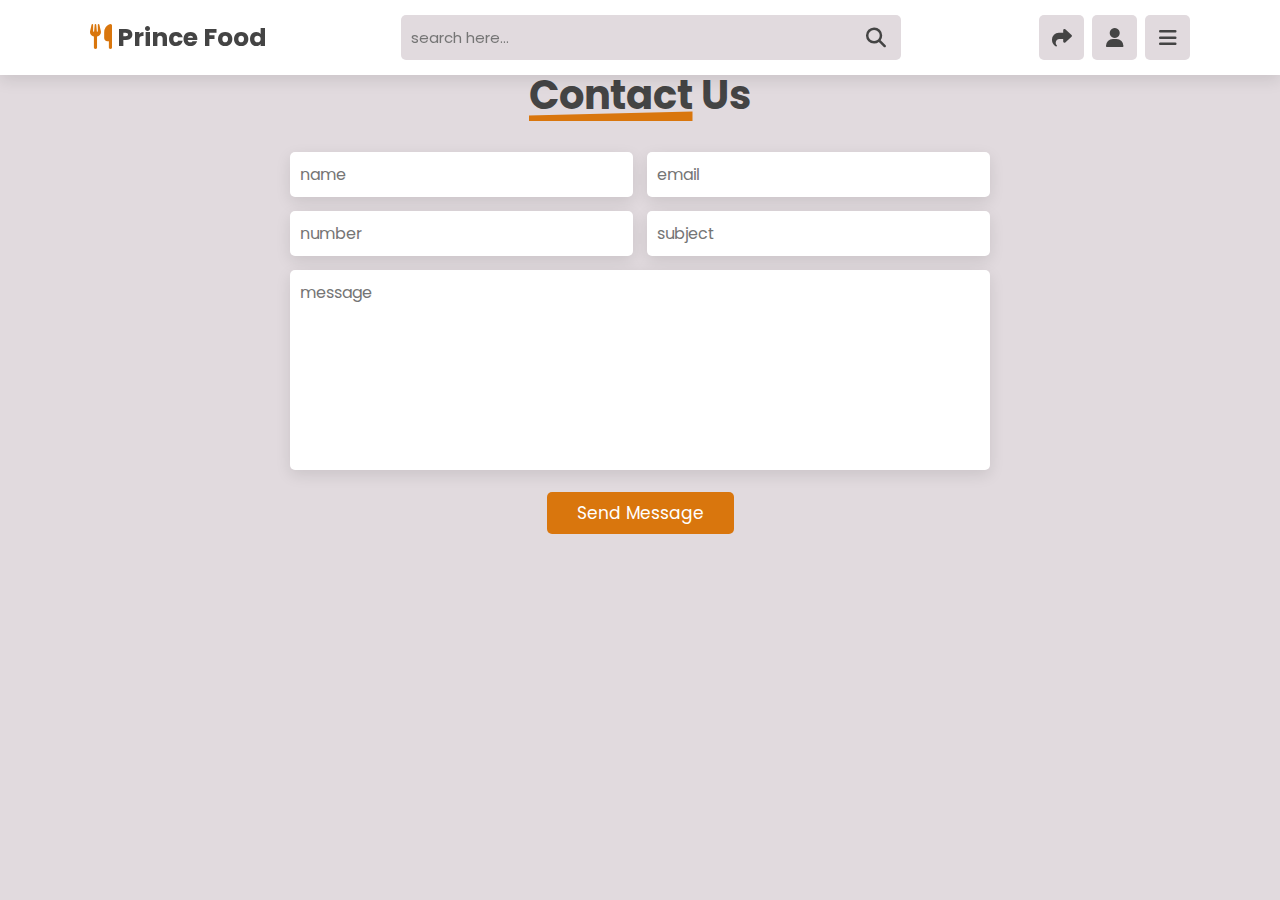
<file: contact.html>
<!DOCTYPE html>
<html lang="en">
  <head>
    <meta charset="UTF-8" />
    <meta name="viewport" content="width=device-width, initial-scale=1.0" />
    <title>Document</title>
    <link
      rel="stylesheet"
      href="https://unpkg.com/swiper/swiper-bundle.min.css"
    />
    <link
      rel="stylesheet"
      href="https://cdnjs.cloudflare.com/ajax/libs/font-awesome/6.1.1/css/all.min.css"
    />
    <link rel="stylesheet" href="style.css" />
    <header class="header">
      <a href="index.html" class="logo"> <i class="fas fa-utensils"></i> Prince Food </a>

      <form action="" class="search-form">
        <input
          type="search"
          name=""
          placeholder="search here..."
          id="searchBox"
        />
        <label for="searchBox" class="fas fa-search"></label>
      </form>

      <div class="icons">
        <div class="fas fa-search" id="search-btn"></div>
        <div class="fas fa-share" id="theme-btn"></div>
        <div class="fas fa-user" id="login-btn"></div>
        <div class="fas fa-bars" id="menu-btn"></div>
      </div>

      <nav class="navbar">
        <a href="index.html">home</a>
        <a href="#packages">packages</a>
        <a href="#services">services</a>
        <a href="#pricing">pricing</a>
        <a href="#blogs">blogs</a>
      </nav>
    </header>
  </head>
  <body>
    <section class="contact" id="contact">
      <h1 class="heading"><span>contact</span> us</h1>

      <form action="" data-aos="zoom">
        <div class="inputBox">
          <input type="text" placeholder="name" />
          <input type="email" placeholder="email" />
        </div>

        <div class="inputBox">
          <input type="number" placeholder="number" />
          <input type="text" placeholder="subject" />
        </div>

        <textarea
          placeholder="message"
          name=""
          id=""
          cols="30"
          rows="10"
        ></textarea>

        <input type="submit" value="send message" class="btn" />
        <style>
          .contact {
            padding: 65px;
          }
        </style>
      </form>
    </section>
  </body>
  <script src="script.js"></script>
</html>
</file>
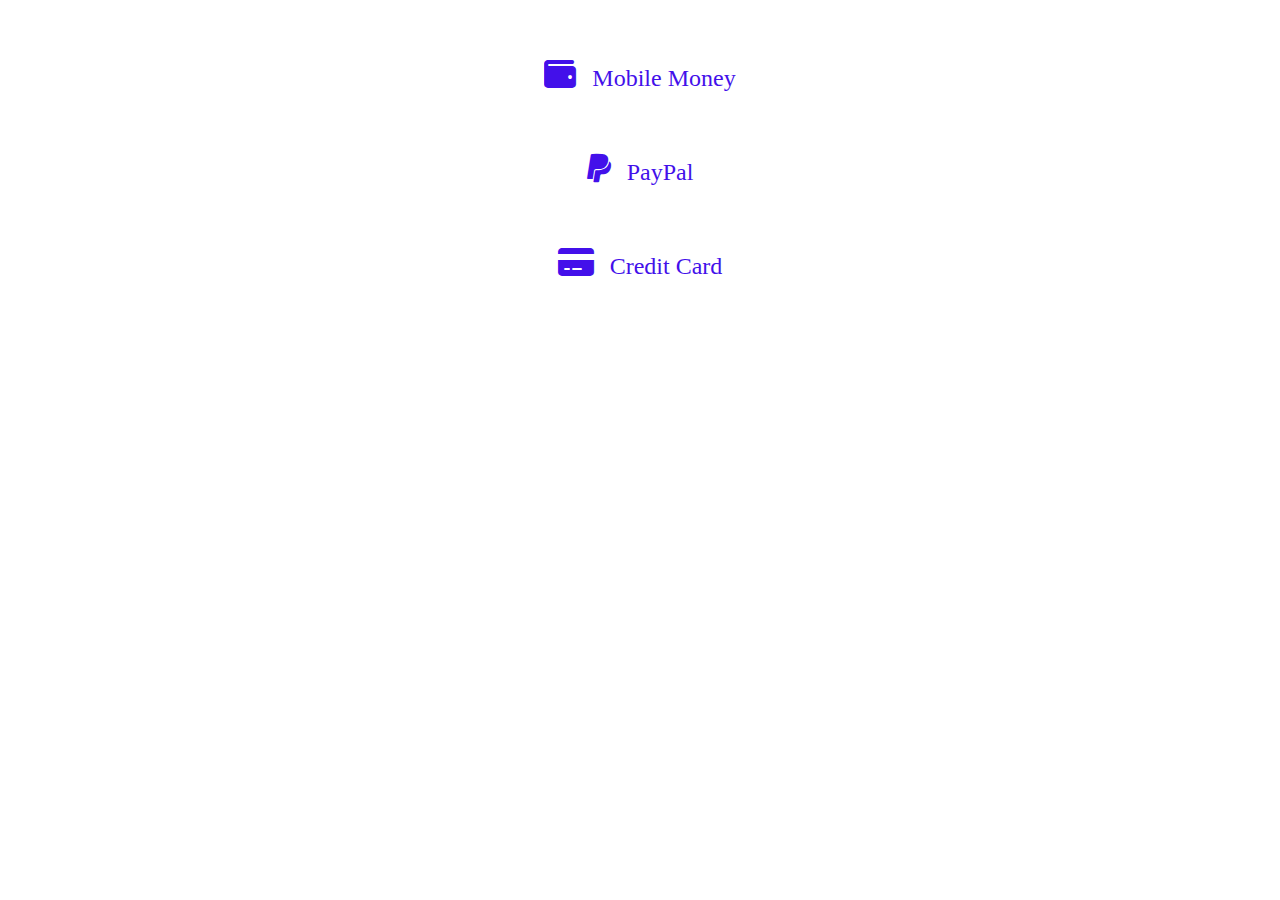
<file: mkepay.html>
<!DOCTYPE html>
<html lang="en">
<head>
  <meta charset="UTF-8">
  <meta name="viewport" content="width=device-width, initial-scale=1.0">
  <title>Payment Options</title>
  <link rel="stylesheet" href="https://cdnjs.cloudflare.com/ajax/libs/font-awesome/6.0.0-beta3/css/all.min.css">
  <style>
    .payment-options {
      display: flex;
      flex-direction: column;
      align-items: center;
      font-size: 1.5rem;
    }
    .payment-options a {
      text-decoration: none;
      color: #4310ea;
      margin: 10px;
      margin-top: 50px;
    }
    .payment-options i {
      font-size: 2rem;
      margin-right: 10px;
    }
  </style>
</head>
<body>
  <div class="payment-options">
    <!-- Mobile Money -->
    <a href="+233509383670" target="_blank">
      <i class="fas fa-wallet"></i> Mobile Money
    </a>

    <!-- PayPal -->
    <a href="https://www.paypal.com/paypalme/yourusername" target="_blank">
      <i class="fab fa-paypal"></i> PayPal
    </a>

    <!-- Credit Card -->
    <a href="https://example.com/credit-card" target="_blank">
      <i class="fas fa-credit-card"></i> Credit Card
    </a>
  </div>
</body>
</html>
</file>
<file: style.css>
@import url("https://fonts.googleapis.com/css2?family=Poppins:wght@300;600;700&display=swap");

:root {
  --orange: hsl(31, 89%, 45%);
  --text-color-1: #444;
  --text-color-2: #666;
  --bg-color-1: #fff;
  --bg-color-2: #e1dade;
  --box-shadow: 0 0.5rem 1.5rem rgba(0, 0, 0, 0.1);
}

* {
  font-family: "Poppins", sans-serif;
  margin: 0;
  padding: 0;
  box-sizing: border-box;
  outline: none;
  border: none;
  text-decoration: none;
  text-transform: capitalize;
  transition: all 0.2s linear;
}

html {
  font-size: 62.5%;
  overflow-x: hidden;
  scroll-padding-top: 7rem;
  scroll-behavior: smooth;
}

html::-webkit-scrollbar {
  width: 0.8rem;
}

html::-webkit-scrollbar-track {
  background: transparent;
}

html::-webkit-scrollbar-thumb {
  background: hsl(31, 89%, 45%);
  border-radius: 5rem;
}

body {
  background: var(--bg-color-2);
}

body.active {
  --text-color-1: #fff;
  --text-color-2: #eee;
  --bg-color-1: #333;
  --bg-color-2: #222;
  --box-shadow: 0 0.5rem 1.5rem rgba(0, 0, 0, 0.4);
}

section {
  padding: 2rem 7%;
}

.heading {
  text-align: center;
  padding-bottom: 2rem;
  color: var(--text-color-1);
  font-size: 4rem;
}

.heading span {
  position: relative;
  z-index: 0;
}

.heading span::before {
  content: "";
  position: absolute;
  left: 0;
  z-index: -1;
  background: var(--orange);
  height: 100%;
  width: 100%;
  clip-path: polygon(0 90%, 100% 83%, 100% 100%, 0% 100%);
}

.btn {
  margin-top: 1rem;
  display: inline-block;
  padding: 0.8rem 3rem;
  font-size: 1.7rem;
  color: #fff;
  background: hsl(31, 89%, 45%);
  border-radius: 0.5rem;
  cursor: pointer;
}

.btn:hover {
  letter-spacing: 0.2rem;
}

.header {
  position: fixed;
  top: 0;
  left: 0;
  right: 0;
  background: var(--bg-color-1);
  box-shadow: var(--box-shadow);
  padding: 1.5rem 7%;
  z-index: 1000;
  display: flex;
  align-items: center;
  justify-content: space-between;
}

.header .logo {
  font-weight: bolder;
  font-size: 2.5rem;
  color: var(--text-color-1);
}

.header .logo i {
  color: var(--orange);
}

.header .search-form {
  background: var(--bg-color-2);
  border-radius: 0.5rem;
  display: flex;
  align-items: center;
  height: 4.5rem;
  width: 50rem;
}

.header .search-form input {
  height: 100%;
  width: 100%;
  background: none;
  text-transform: none;
  font-size: 1.5rem;
  color: var(--text-color-1);
  padding: 1rem;
}

.header .search-form label {
  font-size: 2rem;
  margin-right: 1.5rem;
  color: var(--text-color-1);
  cursor: pointer;
}

.header .search-form label:hover {
  color: var(--orange);
}

.header .icons div {
  height: 4.5rem;
  width: 4.5rem;
  line-height: 4.5rem;
  font-size: 2rem;
  border-radius: 0.5rem;
  margin-left: 0.5rem;
  background: var(--bg-color-2);
  color: var(--text-color-1);
  cursor: pointer;
  text-align: center;
}

.header .icons div:hover {
  color: #fff;
  background: var(--orange);
}

#search-btn {
  display: none;
}

.header .navbar {
  position: absolute;
  top: 115%;
  right: 7%;
  background: var(--bg-color-1);
  border-radius: 0.5rem;
  box-shadow: var(--box-shadow);
  width: 25rem;
  transform: scale(0);
  transform-origin: top right;
}

.header .navbar.active {
  transform: scale(1);
}

.header .navbar a {
  display: block;
  margin: 1rem;
  padding: 1rem;
  font-size: 1.5rem;
  color: var(--text-color-1);
  border-radius: 0.5rem;
}

.header .navbar a:hover {
  color: var(--orange);
  background: var(--bg-color-2);
  padding-left: 2rem;
}

.home {
  display: flex;
  align-items: center;
  flex-wrap: wrap;
  gap: 1.5rem;
  padding-top: 7rem;
  background: #fff;
}

.home .image {
  flex: 1 1 45rem;
}

.home .image img {
  width: 100%;
}

.home .content {
  flex: 1 1 45rem;
}

.home .content h3 {
  color: var(--text-color-1);
  font-size: 4rem;
}

.home .content p {
  color: var(--text-color-2);
  font-size: 1.7rem;
  line-height: 1.7;
  padding: 1rem 0;
}

.form-container form {
  background: var(--bg-color-1);
  box-shadow: var(--box-shadow);
  border-radius: 0.5rem;
  padding: 2rem;
  display: flex;
  flex-wrap: wrap;
  gap: 1rem;
  align-items: center;
}

.form-container form .inputBox {
  flex: 1 1 23rem;
}

.form-container form .inputBox span {
  font-size: 1.7rem;
  color: var(--text-color-2);
}

.form-container form .inputBox input {
  font-size: 1.5rem;
  color: var(--text-color-1);
  background: var(--bg-color-2);
  border-radius: 0.5rem;
  margin: 0.5rem 0;
  text-transform: none;
  width: 100%;
  padding: 1rem;
}

.form-container form .btn {
  flex: 1 1 23rem;
}

.packages .box-container {
  display: grid;
  grid-template-columns: repeat(auto-fit, minmax(30rem, 1fr));
  gap: 1.5rem;
}

.packages .box-container .box {
  background: var(--bg-color-1);
  border-radius: 0.5rem;
  box-shadow: var(--box-shadow);
}

.packages .box-container .box .image {
  height: 25rem;
  width: 100%;
  padding: 1.5rem;
  position: relative;
}

.packages .box-container .box .image img {
  height: 100%;
  width: 100%;
  object-fit: cover;
  border-radius: 0.5rem;
}

.packages .box-container .box .image h3 {
  position: absolute;
  top: 2.5rem;
  left: 2.5rem;
  font-size: 2rem;
  color: #fff;
  background: rgba(0, 0, 0, 0.5);
  border-radius: 0.5rem;
  font-weight: lighter;
  padding: 0.5rem 1.5rem;
}

.packages .box-container .box .image h3 i {
  color: var(--orange);
}

.packages .box-container .box .content {
  padding: 1.5rem;
  padding-top: 0;
}

.packages .box-container .box .content .price {
  font-weight: 600;
  color: var(--text-color-1);
  font-size: 2.5rem;
}

.packages .box-container .box .content .price span {
  font-weight: lighter;
  color: var(--text-color-2);
  font-size: 1.5rem;
  text-decoration: line-through;
}

.packages .box-container .box .content p {
  font-size: 1.5rem;
  padding: 0.5rem 0;
  color: var(--text-color-2);
  line-height: 1.7;
}

.pricing .box-container {
  display: grid;
  grid-template-columns: repeat(auto-fit, minmax(30rem, 1fr));
  gap: 1.5rem;
}

.pricing .box-container .box {
  background: var(--bg-color-1);
  border-radius: 0.5rem;
  box-shadow: var(--box-shadow);
  padding: 2rem;
  text-align: center;
}

.pricing .box-container .box h3 {
  padding: 1rem;
  background: var(--bg-color-2);
  border-radius: 0.5rem;
  font-size: 2rem;
  color: var(--text-color-1);
}

.pricing .box-container .box .price {
  padding-top: 2rem;
}

.pricing .box-container .box .price span {
  font-size: 2rem;
  color: var(--text-color-2);
}

.pricing .box-container .box .price .amount {
  font-size: 5rem;
  color: var(--text-color-1);
  font-weight: bolder;
}

.pricing .box-container .box ul {
  padding: 0.5rem 0;
  list-style: none;
}

.pricing .box-container .box ul li {
  padding: 1rem 0;
  font-size: 1.7rem;
  color: var(--text-color-2);
}

.review .review-slider {
  box-shadow: var(--box-shadow);
}

.review .review-slider .slide {
  background: var(--bg-color-1);
  border-radius: 0.5rem;
  text-align: center;
  padding: 3rem;
}

.review .review-slider .slide img {
  height: 10rem;
  width: 10rem;
  border-radius: 50%;
  object-fit: cover;
  margin-bottom: 0.5rem;
}

.review .review-slider .slide h3 {
  font-size: 2.5rem;
  color: var(--text-color-1);
}

.review .review-slider .slide p {
  font-size: 1.6rem;
  color: var(--text-color-2);
  line-height: 1.7;
  padding: 1rem 0;
}

.review .review-slider .slide .stars {
  padding: 1rem 0;
  padding-bottom: 1.5rem;
}

.review .review-slider .slide .stars i {
  font-size: 2rem;
  color: var(--orange);
}

.swiper-pagination-bullet-active  {
  background: var(--orange);
}

.contact form {
  max-width: 70rem;
  margin: 0 auto;
  text-align: center;
}

.contact form .inputBox {
  display: flex;
  flex-wrap: wrap;
  justify-content: space-between;
}

.contact form textarea,
.contact form .inputBox input {
  width: 100%;
  padding: 1rem;
  font-size: 1.6rem;
  color: var(--text-color-1);
  margin: 0.7rem 0;
  background: var(--bg-color-1);
  box-shadow: var(--box-shadow);
  text-transform: none;
  border-radius: 0.5rem;
}

.contact form textarea {
  height: 20rem;
 resize: none;
}

.contact form .inputBox input {
  width: 49%;
}

.blogs .box-container {
  display: grid;
  grid-template-columns: repeat(auto-fit, minmax(30rem, 1fr));
  gap: 1.5rem;
}

.blogs .box-container .box {
  background: var(--bg-color-1);
  border-radius: 0.5rem;
  box-shadow: var(--box-shadow);
  padding: 2rem;
}

.blogs .box-container .box .image {
  height: 20rem;
  width: 100%;
  overflow: hidden;
  border-radius: 0.5rem;
  background: var(--bg-color-2);
}

.blogs .box-container .box .image img {
  height: 100%;
  width: 100%;
}

.blogs .box-container .box:hover .image img {
  transform: scale(1.2);
}

.blogs .box-container .box .content {
  padding-top: 1rem;
}

.blogs .box-container .box .content h3 {
  font-size: 2rem;
  color: var(--text-color-1);
  line-height: 1.5;
}

.blogs .box-container .box .content .icons {
  display: flex;
  justify-content: space-between;
  border-top: 0.1rem solid var(--text-color-2);
  margin-top: 2rem;
  padding-top: 1.5rem;
}

.blogs .box-container .box .content .icons a {
  font-size: 1.5rem;
  color: var(--text-color-2);
}

.blogs .box-container .box .content .icons a:hover {
  color: var(--orange);
}

.blogs .box-container .box .content .icons a i {
  padding-right: 0.5rem;
  color: var(--orange);
}

.footer {
  background: var(--bg-color-1);
}

.footer .box-container {
  display: grid;
  grid-template-columns: repeat(auto-fit, minmax(22rem, 1fr));
  gap: 1.5rem;
}

.footer .box-container .box h3 {
  font-size: 2.5rem;
  color: var(--text-color-1);
  padding: 1rem 0;
}

.footer .box-container .box a {
  display: block;
  font-size: 1.5rem;
  color: var(--text-color-2);
  padding: 1rem 0;
}

.footer .box-container .box a i {
  padding-right: 0.5rem;
  color: var(--orange);
}

.footer .box-container .box a:hover i {
  padding-right: 2rem;
}

.footer .credit {
  font-size: 2rem;
  text-align: center;
  border-top: 0.1rem solid var(--text-color-2);
  padding: 1rem;
  padding-top: 2rem;
  margin-top: 2rem;
  color: var(--text-color-2);
}

.footer .credit span {
  color: var(--orange);
}

/* media queries  */

@media (max-width: 991px) {
  html {
    font-size: 55%;
  }

  .header {
    padding: 1.5rem 2rem;
  }

  section {
    padding: 2rem;
  }
}

@media (max-width: 768px) {
  .header .navbar {
    right: 2rem;
  }

  .header .login-form {
    right: 2rem;
  }

  #search-btn {
    display: inline-block;
  }

  .header .search-form {
    position: absolute;
    top: 115%;
    right: 2rem;
    background: var(--bg-color-1);
    border-radius: 0.5rem;
    width: 90%;
    box-shadow: var(--box-shadow);
    transform: scale(0);
    transform-origin: top right;
  }

  .header .search-form.active {
    transform: scale(1);
  }
}

@media (max-width: 450px) {
  html {
    font-size: 50%;
  }

  .contact form .inputBox input {
    width: 100%;
  }
}
</file>
